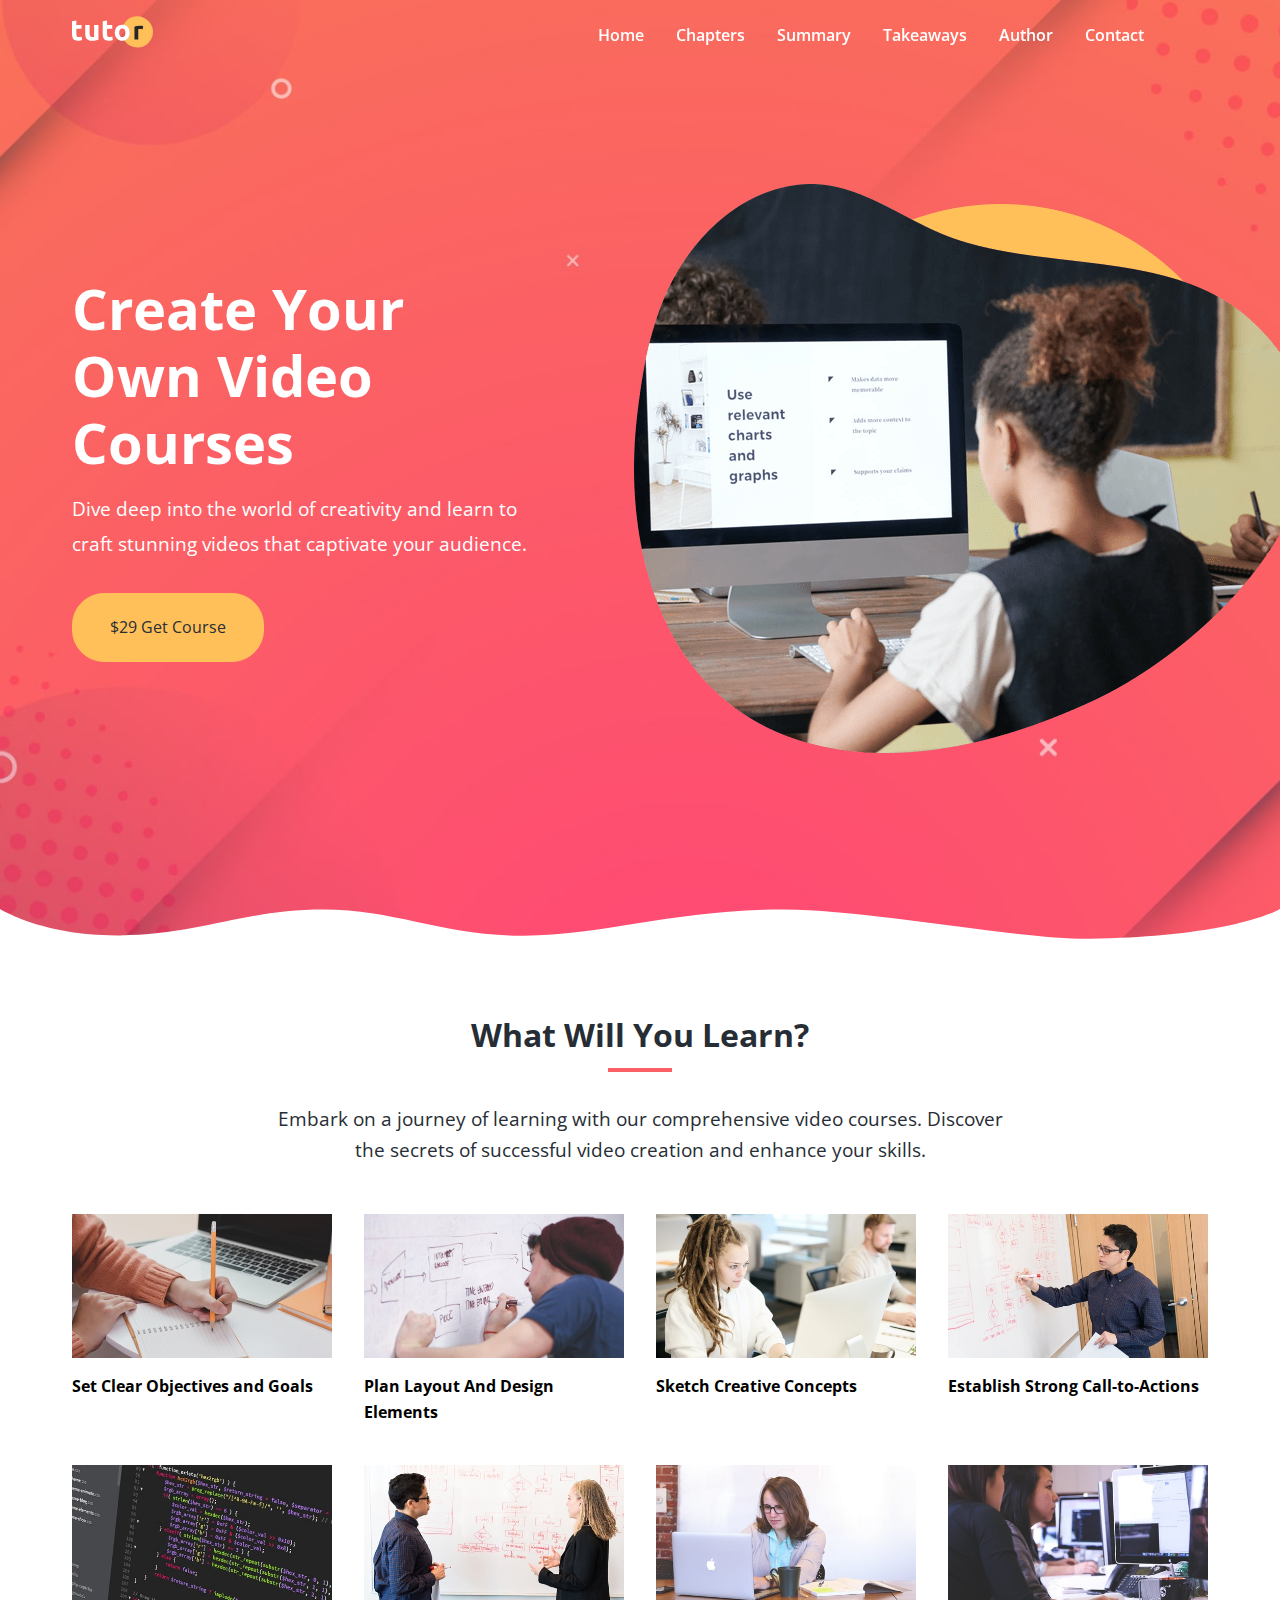
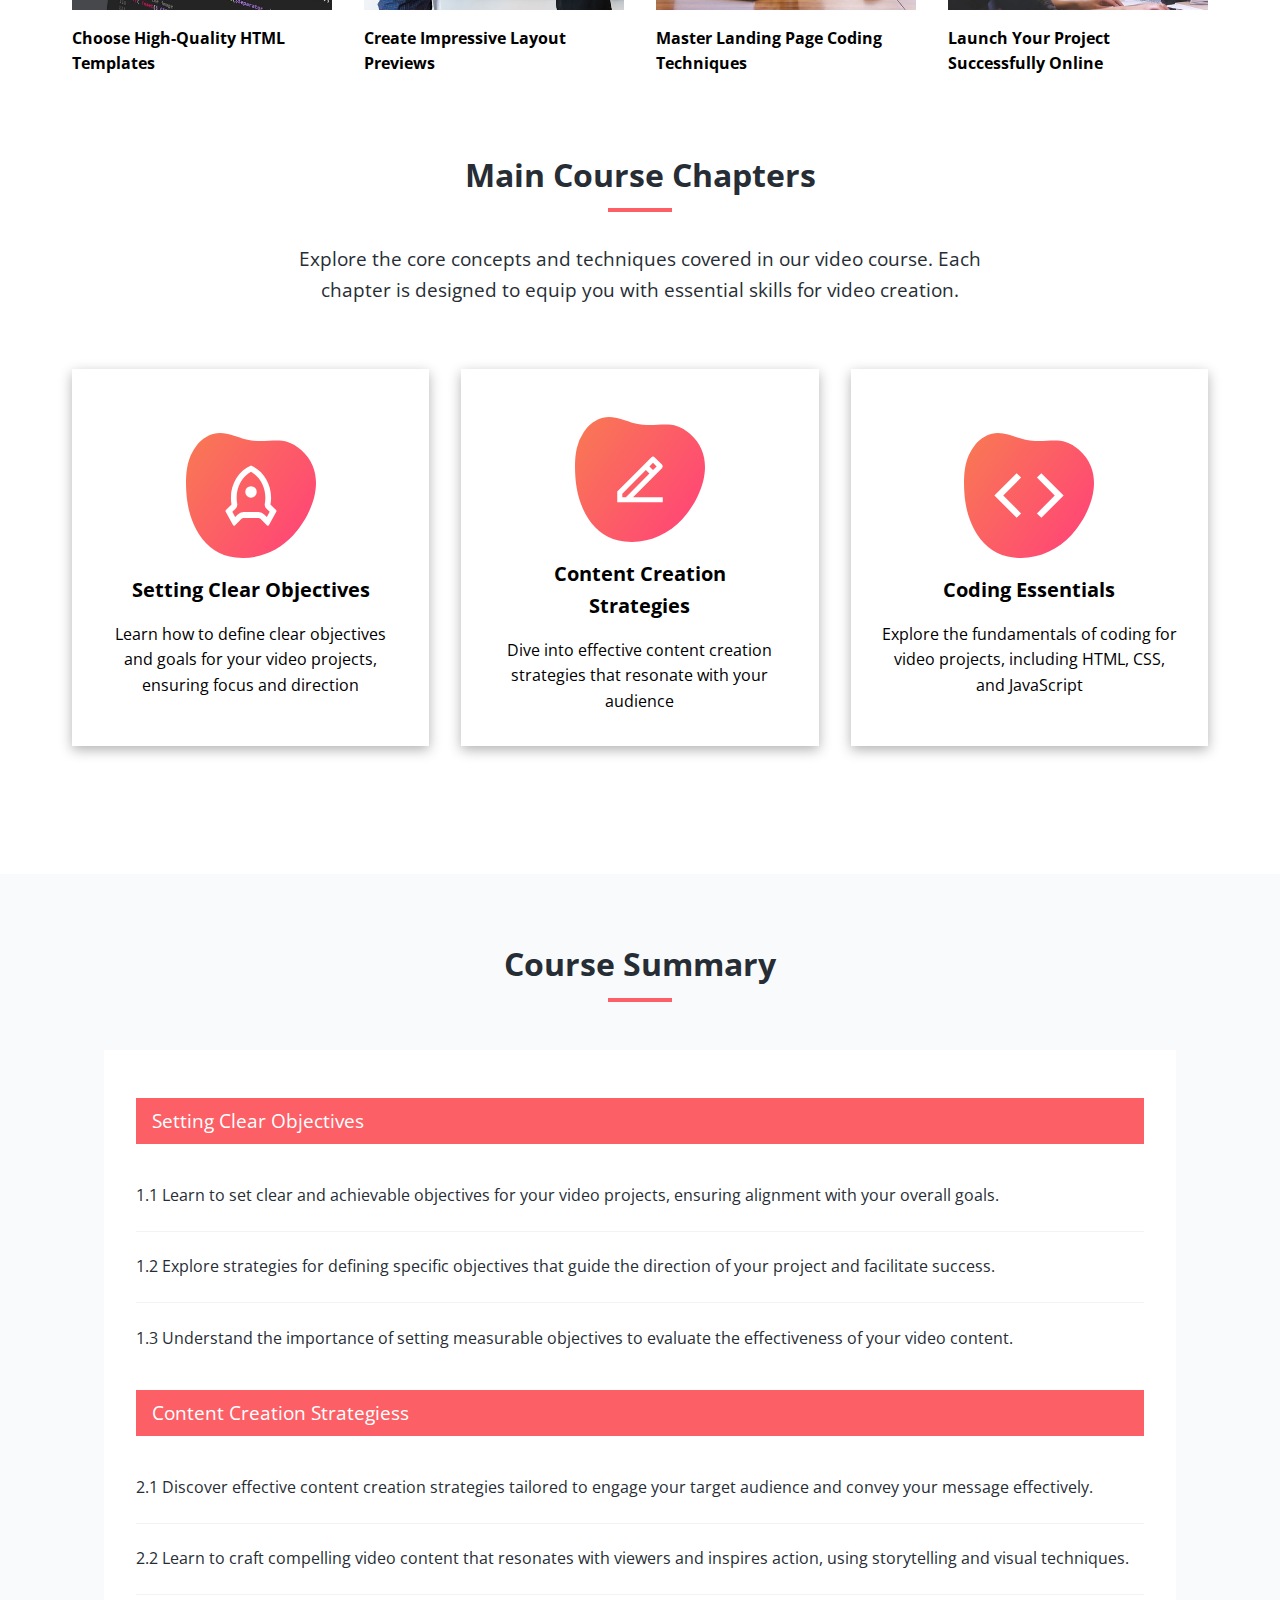
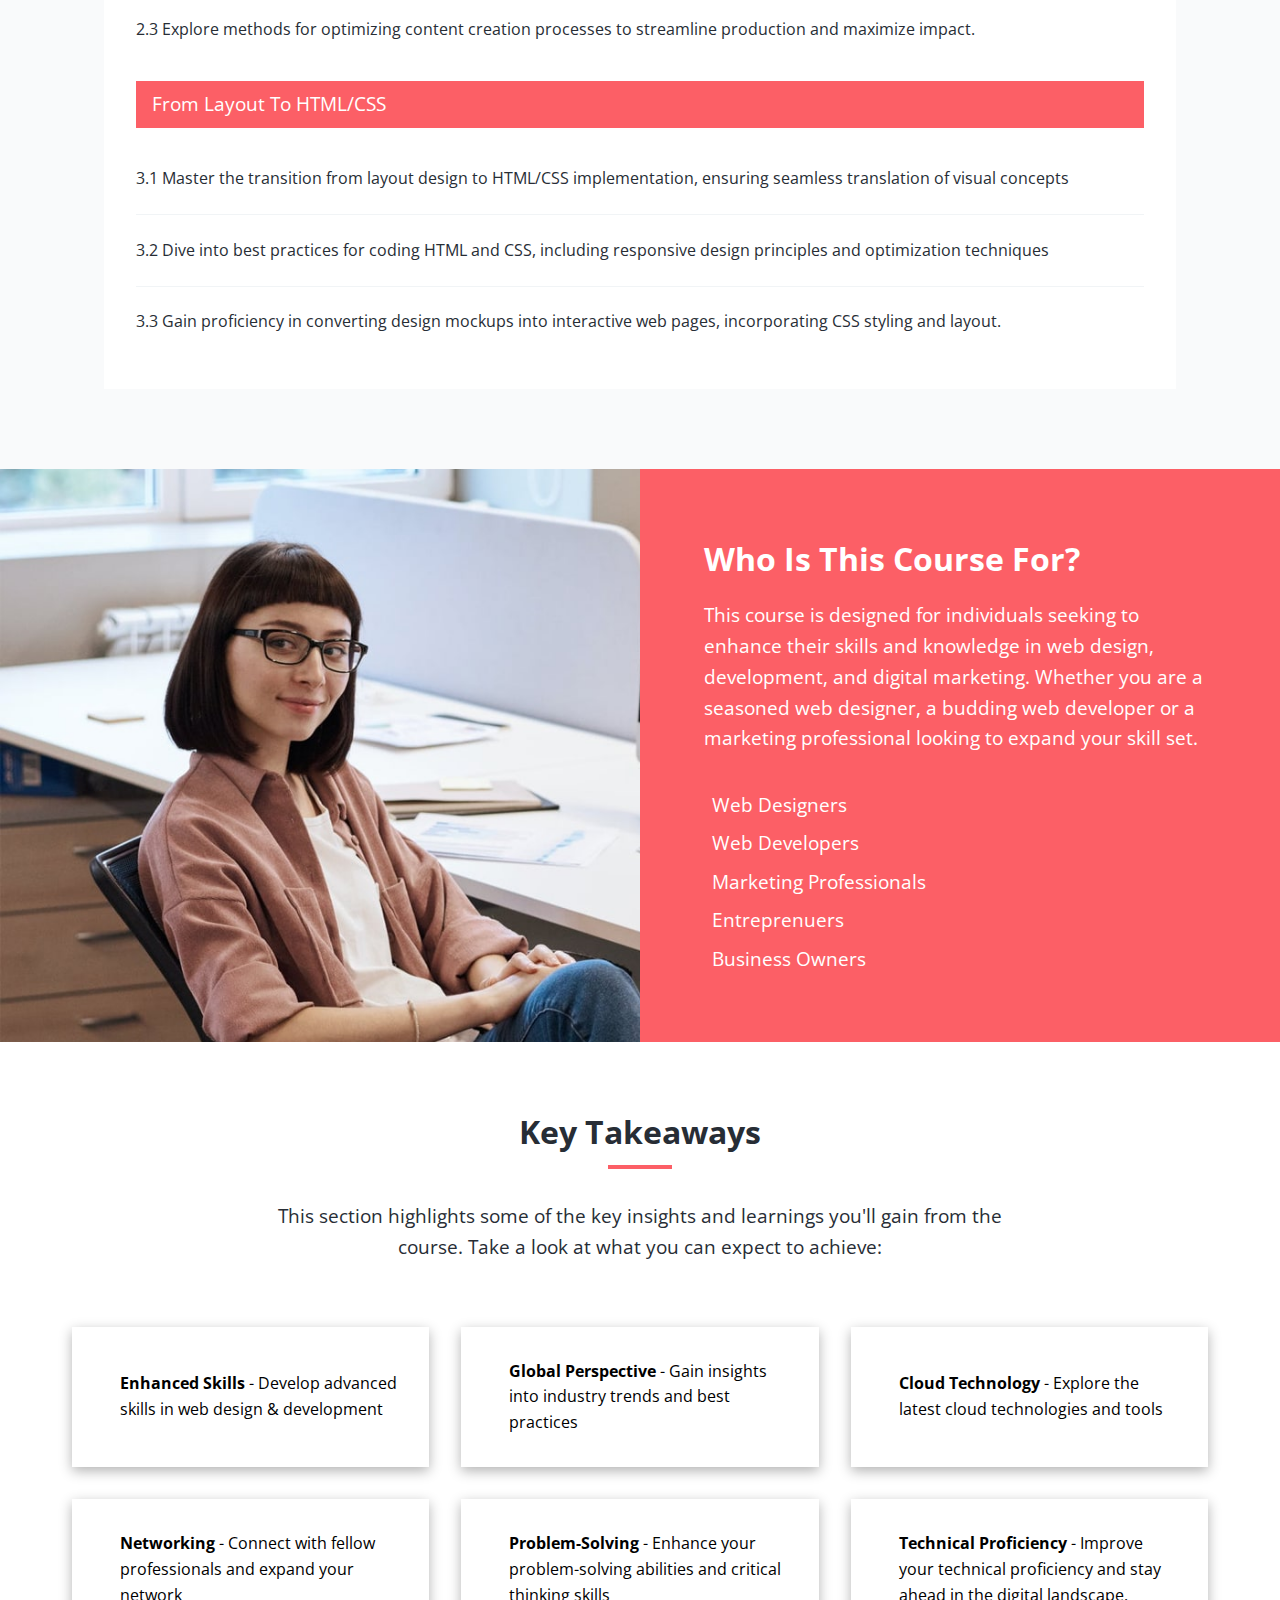
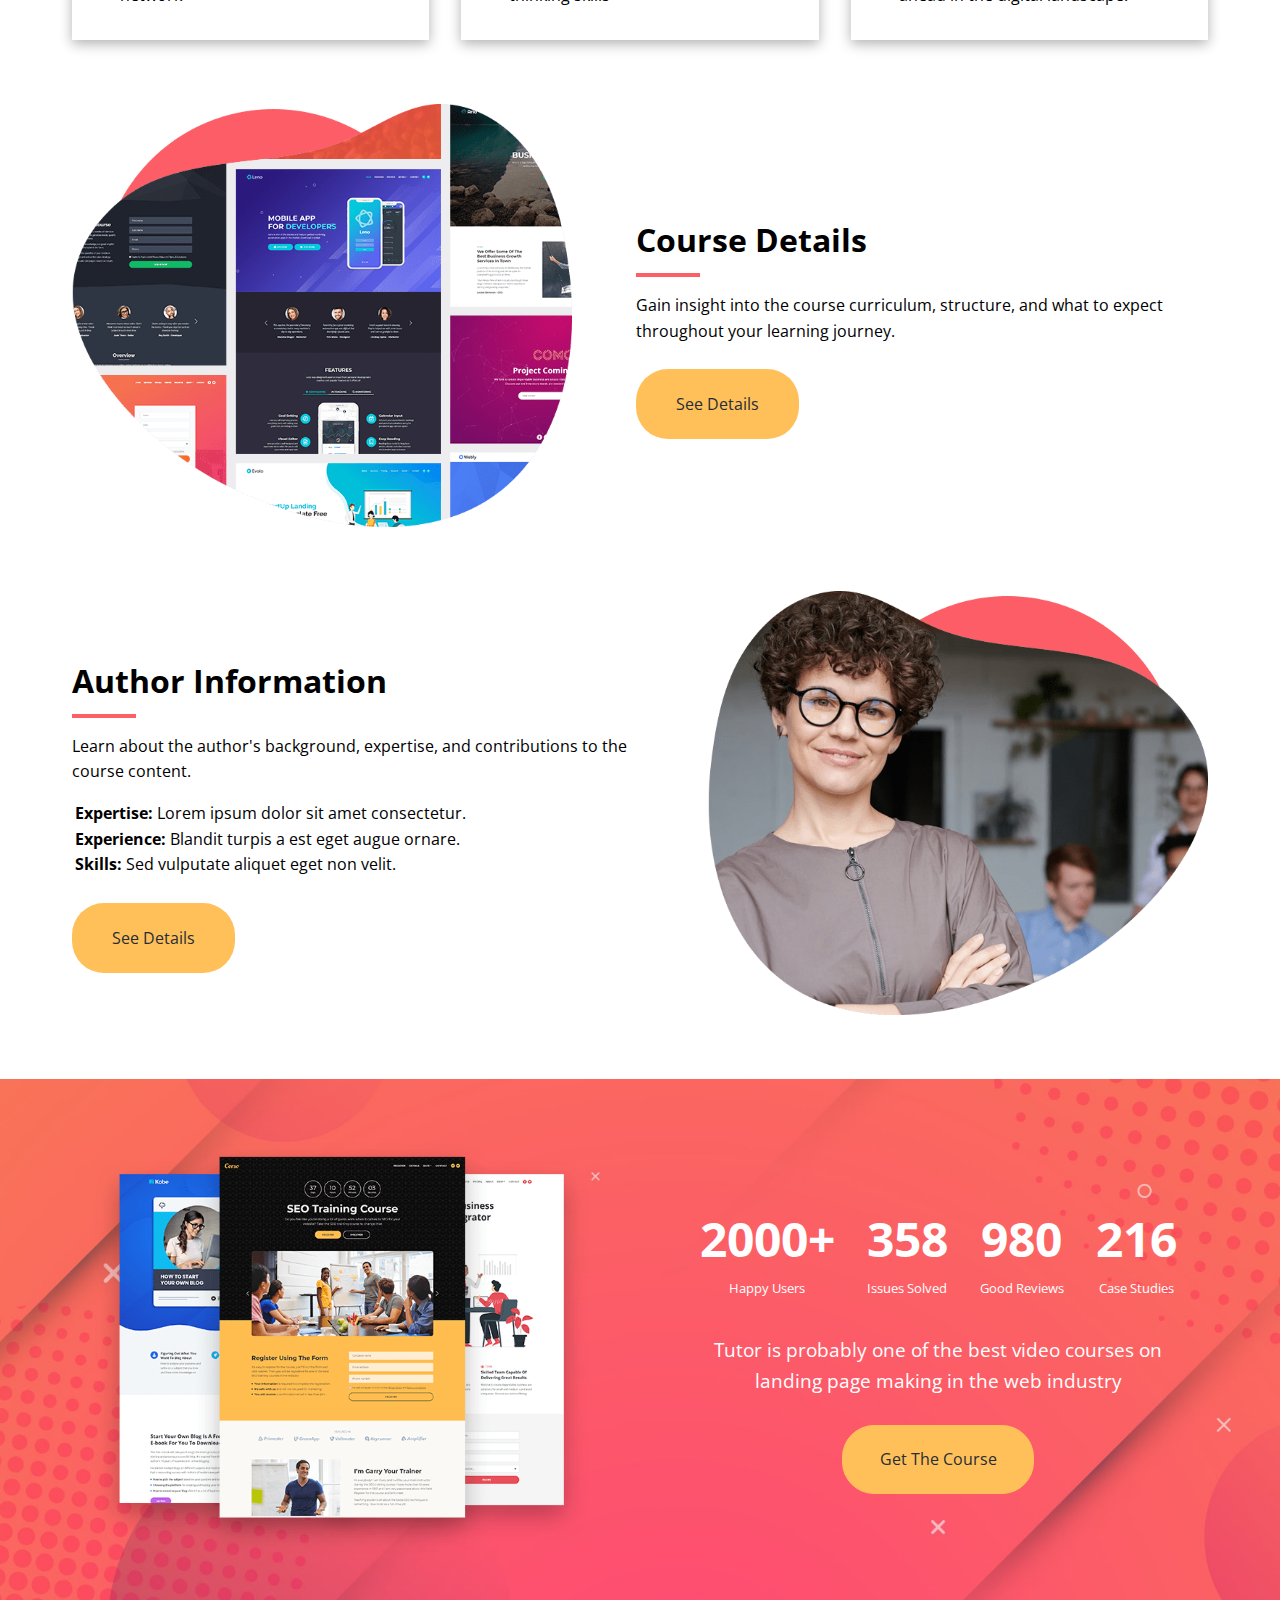
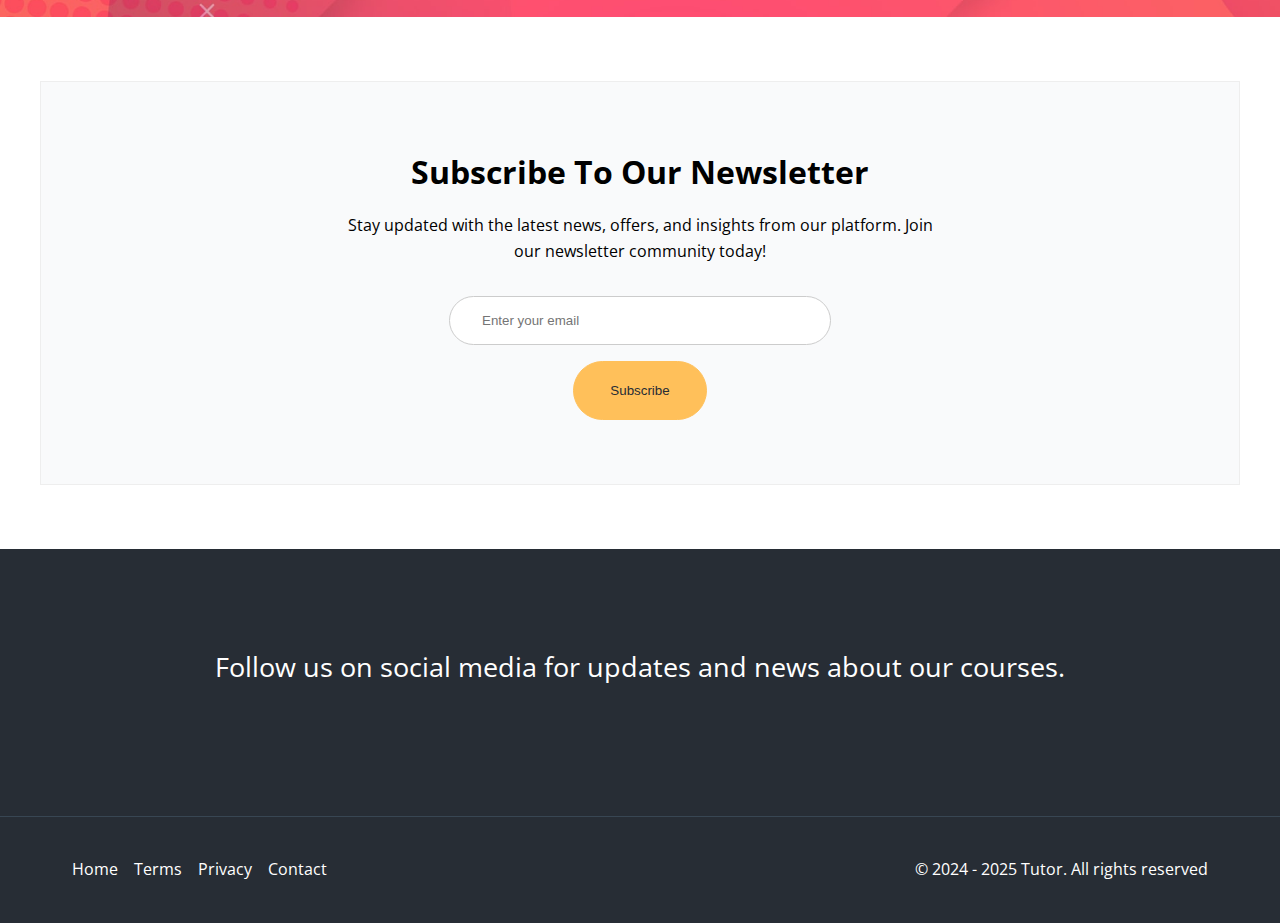
<file: index.html>
<!DOCTYPE html>
<html lang="en">
  <head>
    <meta charset="UTF-8" />
    <meta name="viewport" content="width=device-width, initial-scale=1.0" />
    <link
      rel="stylesheet"
      href="https://cdnjs.cloudflare.com/ajax/libs/font-awesome/6.6.0/css/all.min.css"
      integrity="sha512-Kc323vGBEqzTmouAECnVceyQqyqdsSiqLQISBL29aUW4U/M7pSPA/gEUZQqv1cwx4OnYxTxve5UMg5GT6L4JJg=="
      crossorigin="anonymous"
      referrerpolicy="no-referrer"
    />
    <link rel="preconnect" href="https://fonts.googleapis.com" />
    <link rel="preconnect" href="https://fonts.gstatic.com" crossorigin />
    <link
      href="https://fonts.googleapis.com/css2?family=Open+Sans:ital,wght@0,300..800;1,300..800&display=swap"
      rel="stylesheet"
    />
    <link rel="stylesheet" href="./css/style.css" />
    <link rel="icon" type="image/x-icon" href="/images/favicon.png" />
    <title>Welcome to Tutor</title>
  </head>
  <body>
    <nav class="navbar" role="navigation" aria-label="Main Navigation">
      <div class="navbar-flex container">
        <a href="/" aria-label="Logo Home Link"
          ><img src="images/logo.svg" alt="Tutor"
        /></a>

        <div class="main-menu-items">
          <ul class="main-menu-list">
            <li>
              <a href="/">Home</a>
            </li>
            <li>
              <a href="#chapters">Chapters</a>
            </li>
            <li>
              <a href="#summary">Summary</a>
            </li>
            <li>
              <a href="#takeaways">Takeaways</a>
            </li>
            <li>
              <a href="#author">Author</a>
            </li>
            <li>
              <a href="./contact.html">Contact</a>
            </li>
            <li>
              <a
                href="facebook.com"
                target="_blank"
                aria-label="Follow us on Facebook"
              >
                <i class="fa-brands fa-facebook"></i>
              </a>
            </li>
            <li>
              <a href="x.com" target="_blank" aria-label="Follow Us on X">
                <i class="fa-brands fa-twitter"></i>
              </a>
            </li>
          </ul>
        </div>

        <!--Mobile Menu-->
        <div class="mobile-menu">
          <!--Hambuger button-->
          <div
            class="mobile-menu-toggle"
            role="button"
            aria-expanded="false"
            aria-controls="mobile-menu-items"
            aria-label="open mobile menu"
            tabindex="0"
          >
            <i class="fas fa-bars fa-2x"></i>
          </div>
          <!--Mobile Menu Items-->
          <div id="mobile-menu-items" class="mobile-menu-items">
            <ul class="mobile-menu-list">
              <li>
                <a href="/index.html">Home</a>
              </li>
              <li>
                <a href="#chapters">Chapters</a>
              </li>
              <li>
                <a href="#summary">Summary</a>
              </li>
              <li>
                <a href="#takeaways">Takeaways</a>
              </li>
              <li>
                <a href="#author">Author</a>
              </li>
              <li>
                <a href="./contact.html">Contact</a>
              </li>
              <li>
                <a
                  href="facebook.com"
                  target="_blank"
                  aria-label="Follow us on Facebook"
                >
                  <i class="fa-brands fa-facebook"></i>
                </a>
              </li>
              <li>
                <a href="x.com" target="_blank" aria-label="Follow Us on X">
                  <i class="fa-brands fa-twitter"></i>
                </a>
              </li>
            </ul>
          </div>
        </div>
      </div>
    </nav>

    <!--Hero-->
    <header class="hero">
      <div class="container hero-flex">
        <div class="hero-content">
          <h1>Create Your Own Video Courses</h1>
          <p>
            Dive deep into the world of creativity and learn to craft stunning
            videos that captivate your audience.
          </p>

          <a href="#" class="btn">$29 Get Course</a>
        </div>
        <img src="images/header-course.png" alt="herp" />
      </div>

      <svg
        class="frame-decoration"
        data-name="Layer 2"
        xmlns="http://www.w3.org/2000/svg"
        preserveAspectRatio="none"
        viewBox="0 0 1920 192.275"
      >
        <defs>
          <style>
            .cls-1 {
              fill: #ffffff;
            }
          </style>
        </defs>
        <title>frame-decoration</title>
        <path
          class="cls-1"
          d="M0,158.755s63.9,52.163,179.472,50.736c121.494-1.5,185.839-49.738,305.984-49.733,109.21,0,181.491,51.733,300.537,50.233,123.941-1.562,225.214-50.126,390.43-50.374,123.821-.185,353.982,58.374,458.976,56.373,217.907-4.153,284.6-57.236,284.6-57.236V351.03H0V158.755Z"
          transform="translate(0 -158.755)"
        />
      </svg>
    </header>

    <!--Learn Section-->
    <section class="learn">
      <div class="container">
        <div class="section-header">
          <h2>What Will You Learn?</h2>
          <div class="heading-border"></div>
          <p>
            Embark on a journey of learning with our comprehensive video
            courses. Discover the secrets of successful video creation and
            enhance your skills.
          </p>
        </div>

        <div class="topics">
          <div class="topic">
            <div class="topic-image">
              <img src="images/description-1.jpg" alt="topic" />
            </div>
            <div class="topic-text">
              <h3>Set Clear Objectives and Goals</h3>
            </div>
          </div>

          <div class="topic">
            <div class="topic-image">
              <img src="images/description-2.jpg" alt="topic" />
            </div>
            <div class="topic-text">
              <h3>Plan Layout And Design Elements</h3>
            </div>
          </div>

          <div class="topic">
            <div class="topic-image">
              <img src="images/description-3.jpg" alt="topic" />
            </div>
            <div class="topic-text">
              <h3>Sketch Creative Concepts</h3>
            </div>
          </div>

          <div class="topic">
            <div class="topic-image">
              <img src="images/description-4.jpg" alt="topic" />
            </div>
            <div class="topic-text">
              <h3>Establish Strong Call-to-Actions</h3>
            </div>
          </div>

          <div class="topic">
            <div class="topic-image">
              <img src="images/description-5.jpg" alt="topic" />
            </div>
            <div class="topic-text">
              <h3>Choose High-Quality HTML Templates</h3>
            </div>
          </div>

          <div class="topic">
            <div class="topic-image">
              <img src="images/description-6.jpg" alt="topic" />
            </div>
            <div class="topic-text">
              <h3>Create Impressive Layout Previews</h3>
            </div>
          </div>

          <div class="topic">
            <div class="topic-image">
              <img src="images/description-7.jpg" alt="topic" />
            </div>
            <div class="topic-text">
              <h3>Master Landing Page Coding Techniques</h3>
            </div>
          </div>

          <div class="topic">
            <div class="topic-image">
              <img src="images/description-8.jpg" alt="topic" />
            </div>
            <div class="topic-text">
              <h3>Launch Your Project Successfully Online</h3>
            </div>
          </div>
        </div>
      </div>
    </section>

    <!--Main Course Chapters-->
    <section class="chapters section" id="chapters">
      <div class="container">
        <div class="section-header">
          <h2>Main Course Chapters</h2>
          <div class="heading-border"></div>
          <p>
            Explore the core concepts and techniques covered in our video
            course. Each chapter is designed to equip you with essential skills
            for video creation.
          </p>
        </div>

        <div class="chapter-cards">
          <div class="card">
            <img src="./images/chapters-icon-1.svg" alt="" />
            <h3>Setting Clear Objectives</h3>
            <p>
              Learn how to define clear objectives and goals for your video
              projects, ensuring focus and direction
            </p>
          </div>

          <div class="card">
            <img src="./images/chapters-icon-2.svg" alt="" />
            <h3>Content Creation Strategies</h3>
            <p>
              Dive into effective content creation strategies that resonate with
              your audience
            </p>
          </div>

          <div class="card">
            <img src="./images/chapters-icon-3.svg" alt="" />
            <h3>Coding Essentials</h3>
            <p>
              Explore the fundamentals of coding for video projects, including
              HTML, CSS, and JavaScript
            </p>
          </div>
        </div>
      </div>
    </section>

    <!--Course Summary-->

    <section class="summary" id="summary">
      <div class="container">
        <div class="section-header">
          <h2>Course Summary</h2>
          <div class="heading-border"></div>
        </div>

        <div class="section-lists">
          <div class="list">
            <div class="list-header">Setting Clear Objectives</div>
            <div class="list-item">
              1.1 Learn to set clear and achievable objectives for your video
              projects, ensuring alignment with your overall goals.
            </div>

            <div class="list-item">
              1.2 Explore strategies for defining specific objectives that guide
              the direction of your project and facilitate success.
            </div>

            <div class="list-item">
              1.3 Understand the importance of setting measurable objectives to
              evaluate the effectiveness of your video content.
            </div>
          </div>

          <div class="list">
            <div class="list-header">Content Creation Strategiess</div>
            <div class="list-item">
              2.1 Discover effective content creation strategies tailored to
              engage your target audience and convey your message effectively.
            </div>

            <div class="list-item">
              2.2 Learn to craft compelling video content that resonates with
              viewers and inspires action, using storytelling and visual
              techniques.
            </div>

            <div class="list-item">
              2.3 Explore methods for optimizing content creation processes to
              streamline production and maximize impact.
            </div>
          </div>

          <div class="list">
            <div class="list-header">From Layout To HTML/CSS</div>
            <div class="list-item">
              3.1 Master the transition from layout design to HTML/CSS
              implementation, ensuring seamless translation of visual concepts
            </div>

            <div class="list-item">
              3.2 Dive into best practices for coding HTML and CSS, including
              responsive design principles and optimization techniques
            </div>

            <div class="list-item">
              3.3 Gain proficiency in converting design mockups into interactive
              web pages, incorporating CSS styling and layout.
            </div>
          </div>
        </div>
      </div>
    </section>

    <!--Info-->
    <section class="info" id="info">
      <div class="info-container">
        <div class="info-left"></div>
        <info class="info-content">
          <h2>Who Is This Course For?</h2>
          <p>
            This course is designed for individuals seeking to enhance their
            skills and knowledge in web design, development, and digital
            marketing. Whether you are a seasoned web designer, a budding web
            developer or a marketing professional looking to expand your skill
            set.
          </p>
          <ul>
            <li>
              <i class="fas fa-check"></i>
              Web Designers
            </li>
            <li>
              <i class="fas fa-check"></i>
              Web Developers
            </li>
            <li>
              <i class="fas fa-check"></i>
              Marketing Professionals
            </li>
            <li>
              <i class="fas fa-check"></i>
              Entreprenuers
            </li>
            <li>
              <i class="fas fa-check"></i>
              Business Owners
            </li>
          </ul>
        </info>
      </div>
    </section>

    <!--Key Takeaways-->
    <section class="takeaways section" id="takeaways">
      <div class="container">
        <div class="section-header">
          <h2>Key Takeaways</h2>
          <div class="heading-border"></div>
          <p>
            This section highlights some of the key insights and learnings
            you'll gain from the course. Take a look at what you can expect to
            achieve:
          </p>
        </div>

        <div class="takeaway-cards">
          <div class="key-card">
            <i class="fas fa-rocket fa-3x text-primary"></i>
            <p>
              <strong>Enhanced Skills</strong> - Develop advanced skills in web
              design & development
            </p>
          </div>

          <div class="key-card">
            <i class="fas fa-globe fa-3x text-primary"></i>
            <p>
              <strong>Global Perspective</strong> - Gain insights into industry
              trends and best practices
            </p>
          </div>

          <div class="key-card">
            <i class="fas fa-cloud fa-3x text-primary"></i>
            <p>
              <strong>Cloud Technology</strong> - Explore the latest cloud
              technologies and tools
            </p>
          </div>

          <div class="key-card">
            <i class="fas fa-user fa-3x text-primary"></i>
            <p>
              <strong>Networking</strong> - Connect with fellow professionals
              and expand your network
            </p>
          </div>

          <div class="key-card">
            <i class="fas fa-cog fa-3x text-primary"></i>
            <p>
              <strong>Problem-Solving </strong> - Enhance your problem-solving
              abilities and critical thinking skills
            </p>
          </div>

          <div class="key-card">
            <i class="fas fa-server fa-3x text-primary"></i>
            <p>
              <strong>Technical Proficiency</strong> - Improve your technical
              proficiency and stay ahead in the digital landscape.
            </p>
          </div>
        </div>
      </div>
    </section>

    <!--Details Section-->
    <section class="details section" id="details">
      <div class="container details-flex">
        <img src="./images/details.png" alt="details" />
        <div class="details-header">
          <h2>Course Details</h2>
          <div class="heading-border"></div>
          <p>
            Gain insight into the course curriculum, structure, and what to
            expect throughout your learning journey.
          </p>
          <a href="#" class="detail-btn">See Details</a>
        </div>
      </div>
    </section>

    <!--Author Section-->
    <section class="details section" id="author">
      <div class="container details-flex">
        <img src="./images/author.png" alt="author" />
        <div class="details-header author-header">
          <h2>Author Information</h2>
          <div class="heading-border"></div>
          <p>
            Learn about the author's background, expertise, and contributions to
            the course content.
          </p>

          <ul>
            <li>
              <i class="fas fa-chevron-circle-right text-primary"></i>
              <strong>Expertise:</strong> Lorem ipsum dolor sit amet
              consectetur.
            </li>

            <li>
              <i class="fas fa-chevron-circle-right text-primary"></i>
              <strong>Experience:</strong> Blandit turpis a est eget augue
              ornare.
            </li>

            <li>
              <i class="fas fa-chevron-circle-right text-primary"></i>
              <strong>Skills:</strong> Sed vulputate aliquet eget non velit.
            </li>
          </ul>
          <a href="#" class="detail-btn">See Details</a>
        </div>
      </div>
    </section>

    <!--Stats Section-->
    <section class="stats section" id="stats">
      <div class="stats-container stats-flex">
        <img src="./images/stats.png" alt="" />
        <div class="stats-content">
          <div class="stats-details">
            <div class="stats-numbers">
              <h1>2000+</h1>
              <p>Happy Users</p>
            </div>

            <div class="stats-numbers">
              <h1>358</h1>
              <p>Issues Solved</p>
            </div>

            <div class="stats-numbers">
              <h1>980</h1>
              <p>Good Reviews</p>
            </div>

            <div class="stats-numbers">
              <h1>216</h1>
              <p>Case Studies</p>
            </div>
          </div>

          <p>
            Tutor is probably one of the best video courses on landing page
            making in the web industry
          </p>

          <a href="#" class="btn">Get The Course</a>
        </div>
      </div>
    </section>

    <!-- Newsletter -->
    <section class="newsletter section" id="newsletter">
      <div class="container newsletter-flex">
        <h2>Subscribe To Our Newsletter</h2>
        <p>
          Stay updated with the latest news, offers, and insights from our
          platform. Join our newsletter community today!
        </p>
        <form>
          <input
            type="email"
            name="email"
            id="email"
            placeholder="Enter your email"
          />
          <button type="submit" class="btn">Subscribe</button>
        </form>
      </div>
    </section>

    <!-- Social -->
    <section class="social section">
      <div class="container">
        <p>Follow us on social media for updates and news about our courses.</p>
        <div class="social-icons">
          <a
            href="https://facebook.com"
            target="_blank"
            aria-label="Follow Us On Facebook"
          >
            <i class="fa-brands fa-facebook fa-2x"></i>
          </a>
          <a
            href="https://twitter.com"
            target="_blank"
            aria-label="Follow Us On Twitter"
          >
            <i class="fa-brands fa-twitter fa-2x"></i>
          </a>
          <a
            href="https://instagram.com"
            target="_blank"
            aria-label="Follow Us On Instagram"
            ><i class="fa-brands fa-instagram fa-2x"></i>
          </a>
          <a
            href="https://linkdin.com"
            target="_blank"
            aria-label="Follow Us On Linkdin"
            ><i class="fa-brands fa-linkedin fa-2x"></i>
          </a>
          <a
            href="https://youtube.com"
            target="_blank"
            aria-label="Follow Us On Youtube"
          >
            <i class="fa-brands fa-youtube fa-2x"></i>
          </a>
          <a
            href="https://pinterest.com"
            target="_blank"
            aria-label="Follow Us On Pinterest"
          >
            <i class="fa-brands fa-pinterest fa-2x"></i>
          </a>
        </div>
      </div>
    </section>

    <footer class="footer">
      <div class="container footer-flex">
        <ul class="footer-links">
          <li><a href="#">Home</a></li>
          <li><a href="#">Terms</a></li>
          <li><a href="#">Privacy</a></li>
          <li><a href="contact.html">Contact</a></li>
        </ul>
        <p>&copy; 2024 - 2025 Tutor. All rights reserved</p>
      </div>
    </footer>
    <script src="/js/script.js"></script>
  </body>
</html>
</file>
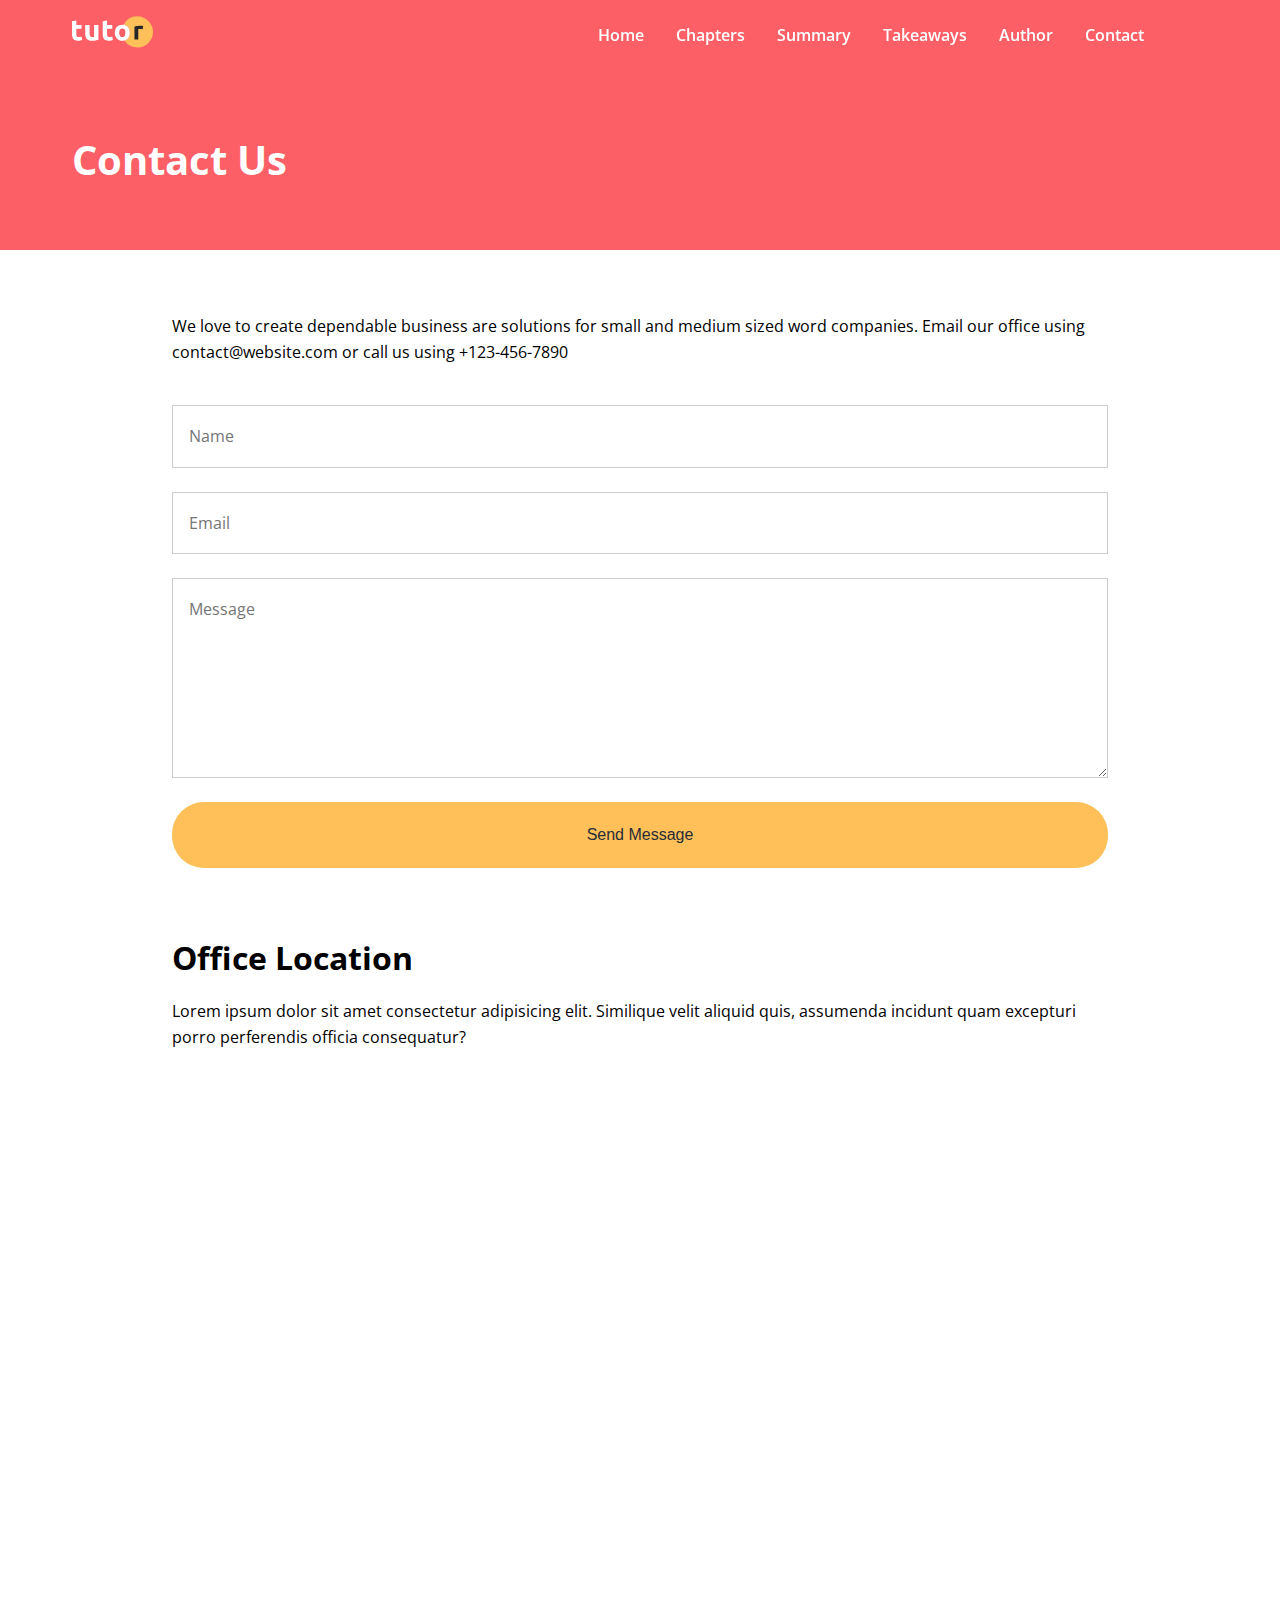
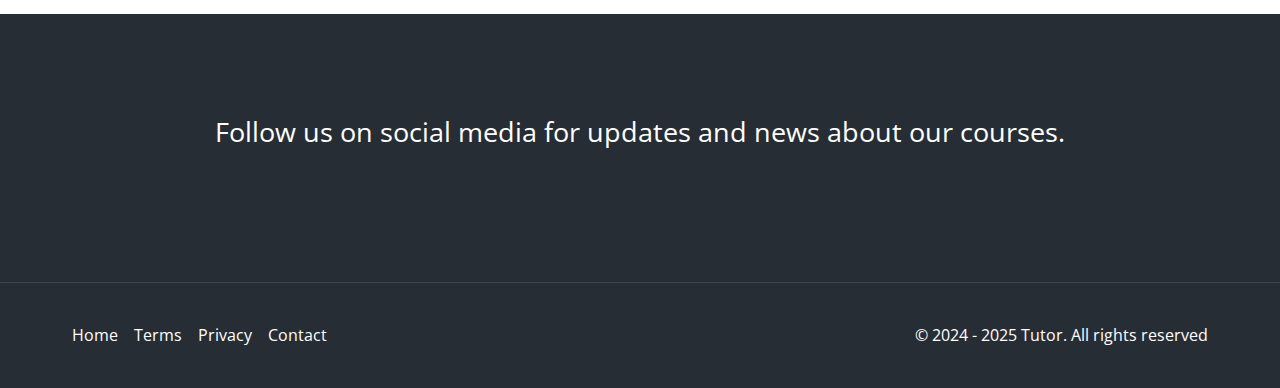
<file: contact.html>
<!DOCTYPE html>
<html lang="en">
  <head>
    <meta charset="UTF-8" />
    <meta name="viewport" content="width=device-width, initial-scale=1.0" />
    <link
      rel="stylesheet"
      href="https://cdnjs.cloudflare.com/ajax/libs/font-awesome/6.6.0/css/all.min.css"
      integrity="sha512-Kc323vGBEqzTmouAECnVceyQqyqdsSiqLQISBL29aUW4U/M7pSPA/gEUZQqv1cwx4OnYxTxve5UMg5GT6L4JJg=="
      crossorigin="anonymous"
      referrerpolicy="no-referrer"
    />
    <link rel="preconnect" href="https://fonts.googleapis.com" />
    <link rel="preconnect" href="https://fonts.gstatic.com" crossorigin />
    <link
      href="https://fonts.googleapis.com/css2?family=Open+Sans:ital,wght@0,300..800;1,300..800&display=swap"
      rel="stylesheet"
    />
    <link rel="stylesheet" href="./css/style.css" />
    <link rel="icon" type="image/x-icon" href="/images/favicon.png" />
    <title>Contacts</title>
  </head>
  <body>
    <nav class="navbar" role="navigation" aria-label="Main Navigation">
      <div class="navbar-flex container">
        <a href="/" aria-label="Logo Home Link"
          ><img src="images/logo.svg" alt="Tutor"
        /></a>

        <div class="main-menu-items">
          <ul class="main-menu-list">
            <li>
              <a href="/index.html">Home</a>
            </li>
            <li>
              <a href="#chapters">Chapters</a>
            </li>
            <li>
              <a href="#summary">Summary</a>
            </li>
            <li>
              <a href="#takeaways">Takeaways</a>
            </li>
            <li>
              <a href="#author">Author</a>
            </li>

            <li>
              <a href="./contact.html">Contact</a>
            </li>
            <li>
              <a
                href="facebook.com"
                target="_blank"
                aria-label="Follow us on Facebook"
              >
                <i class="fa-brands fa-facebook"></i>
              </a>
            </li>
            <li>
              <a href="x.com" target="_blank" aria-label="Follow Us on X">
                <i class="fa-brands fa-twitter"></i>
              </a>
            </li>
          </ul>
        </div>

        <!--Mobile Menu-->
        <div class="mobile-menu">
          <!--Hambuger button-->
          <div
            class="mobile-menu-toggle"
            role="button"
            aria-expanded="false"
            aria-controls="mobile-menu-items"
            aria-label="open mobile menu"
            tabindex="0"
          >
            <i class="fas fa-bars fa-2x"></i>
          </div>
          <!--Mobile Menu Items-->
          <div id="mobile-menu-items" class="mobile-menu-items">
            <ul class="mobile-menu-list">
              <li>
                <a href="/index.html">Home</a>
              </li>
              <li>
                <a href="#chapters">Chapters</a>
              </li>
              <li>
                <a href="#summary">Summary</a>
              </li>
              <li>
                <a href="#takeaways">Takeaways</a>
              </li>
              <li>
                <a href="#author">Author</a>
              </li>

              <li>
                <a href="./contact.html">Contact</a>
              </li>
              <li>
                <a
                  href="facebook.com"
                  target="_blank"
                  aria-label="Follow us on Facebook"
                >
                  <i class="fa-brands fa-facebook"></i>
                </a>
              </li>
              <li>
                <a href="x.com" target="_blank" aria-label="Follow Us on X">
                  <i class="fa-brands fa-twitter"></i>
                </a>
              </li>
            </ul>
          </div>
        </div>
      </div>
    </nav>
    <header class="contact-header">
      <div class="container">
        <h1>Contact Us</h1>
      </div>
    </header>

    <!--Form-->
    <section class="contact-form section">
      <div class="container-sm">
        <p>
          We love to create dependable business are solutions for small and
          medium sized word companies. Email our office using
          contact@website.com or call us using +123-456-7890
        </p>

        <form
          class="form-container"
          action="https://formspree.io/f/mrbgbrqr"
          method="POST"
        >
          <input type="text" placeholder="Name" id="name" name="name" />
          <input type="email" placeholder="Email" id="email" name="email" />
          <textarea
            name="message"
            id="message"
            placeholder="Message"
          ></textarea>

          <button type="submit" class="detail-btn">Send Message</button>
        </form>
      </div>
    </section>

    <!--Location-->
    <section class="location section">
      <div class="container-sm">
        <h2>Office Location</h2>
        <p>
          Lorem ipsum dolor sit amet consectetur adipisicing elit. Similique
          velit aliquid quis, assumenda incidunt quam excepturi porro
          perferendis officia consequatur?
        </p>
        <div class="map">
          <iframe
            src="https://www.google.com/maps/embed?pb=!1m18!1m12!1m3!1d1241.5303553091994!2d-0.14076024298621118!3d51.51210217963597!2m3!1f0!2f0!3f0!3m2!1i1024!2i768!4f13.1!3m3!1m2!1s0x487604d502268421%3A0x6a7d62889992f993!2sRegent+St%2C+Soho%2C+London+W1B+5TH%2C+UK!5e0!3m2!1sen!2sro!4v1476174541049"
            allowfullscreen
          ></iframe>
        </div>
      </div>
    </section>

    <!-- Social -->
    <section class="social section">
      <div class="container">
        <p>Follow us on social media for updates and news about our courses.</p>
        <div class="social-icons">
          <a
            href="https://facebook.com"
            target="_blank"
            aria-label="Follow Us On Facebook"
          >
            <i class="fa-brands fa-facebook fa-2x"></i>
          </a>
          <a
            href="https://twitter.com"
            target="_blank"
            aria-label="Follow Us On Twitter"
          >
            <i class="fa-brands fa-twitter fa-2x"></i>
          </a>
          <a
            href="https://instagram.com"
            target="_blank"
            aria-label="Follow Us On Instagram"
            ><i class="fa-brands fa-instagram fa-2x"></i>
          </a>
          <a
            href="https://linkdin.com"
            target="_blank"
            aria-label="Follow Us On Linkdin"
            ><i class="fa-brands fa-linkedin fa-2x"></i>
          </a>
          <a
            href="https://youtube.com"
            target="_blank"
            aria-label="Follow Us On Youtube"
          >
            <i class="fa-brands fa-youtube fa-2x"></i>
          </a>
          <a
            href="https://pinterest.com"
            target="_blank"
            aria-label="Follow Us On Pinterest"
          >
            <i class="fa-brands fa-pinterest fa-2x"></i>
          </a>
        </div>
      </div>
    </section>

    <footer class="footer">
      <div class="container footer-flex">
        <ul class="footer-links">
          <li><a href="#">Home</a></li>
          <li><a href="#">Terms</a></li>
          <li><a href="#">Privacy</a></li>
          <li><a href="contact.html">Contact</a></li>
        </ul>
        <p>&copy; 2024 - 2025 Tutor. All rights reserved</p>
      </div>
    </footer>
    <script src="/js/script.js"></script>
  </body>
</html>
</file>
<file: css/style.css>
*,
*::before,
*::after {
  margin: 0;
  padding: 0;
  box-sizing: border-box;
}

:root {
  --primary-color: #fc5f66;
  --secondary-color: #ffc05a;
  --light-color: #f9fafb;
  --dark-color: #272d35;
}

html,
body {
  font-family: "Open Sans", sans-serif;
  line-height: 1.6;
  scroll-behavior: smooth;
}

a {
  text-decoration: none;
}

ul {
  list-style: none;
}

img {
  max-width: 100%;
}

.container {
  max-width: 1200px;
  margin: 0 auto;
  padding: 0 2rem;
}

.container-sm {
  max-width: 1000px;
  margin: 0 auto;
  padding: 0 2rem;
}

/* Navbar */
.navbar {
  background: transparent;
  color: white;
  padding: 1rem 2rem;
  position: fixed;
  top: 0;
  right: 0;
  left: 0;
  z-index: 1000;
  transition: background-color 0.3s ease-in-out;
}

.navbar-flex {
  display: flex;
  justify-content: space-between;
  align-items: center;
}

.navbar img {
  width: 81px;
  height: 32px;
}

.navbar .main-menu-list {
  display: flex;
  align-items: center;
  gap: 2rem;
  font-weight: 600;
}

.navbar a {
  color: #ffff;
}

.navbar a:hover {
  color: var(--secondary-color);
}

.navbar i {
  font-size: 1.5rem;
}

/* Mobile Menu */
.mobile-menu {
  display: none;
}

.navbar .mobile-menu-toggle {
  color: #ffff;
  cursor: pointer;
}

.navbar .mobile-menu-items {
  position: absolute;
  top: 100%;
  left: 0;
  width: 100%;
  background: rgba(0, 0, 0, 0.8);
  opacity: 0.95;
  padding: 3rem 2rem;
  text-align: center;
  box-shadow: 0 2px 5px rgba(0, 0, 0, 0.1);
  border-top: 1px solid rgba(255, 255, 255, 0.1);
  transform: translateX(100%);
  transition: transform 0.3s ease;
}

.navbar .mobile-menu-items.active {
  transform: translateX(0);
}

.navbar .mobile-menu-list {
  display: flex;
  flex-direction: column;
  gap: 2rem;
  font-size: 1.2rem;
}

.navbar.navbar-scroll {
  background-color: rgba(235, 77, 85, 0.8);
  backdrop-filter: blur(10px);
}

/*Hero*/
.hero {
  background: #000 url(/images/header-background.jpg) center center/cover
    no-repeat;
  padding: 11.5rem 2rem 8rem;
  color: white;
  overflow-x: hidden;
  position: relative;
}

.hero .hero-flex {
  display: flex;
  justify-content: space-between;
  align-items: center;
  gap: 6rem;
  padding-bottom: 8rem;
}

.hero h1 {
  font-size: 3.5rem;
  line-height: 1.2;
  font-weight: 700;
  margin-bottom: 1rem;
}

.hero p {
  font-size: 1.2rem;
  margin-bottom: 2rem;
  line-height: 1.8;
  font-weight: 400;
}

.hero img {
  width: 100%;
  margin-right: -100px;
}
.btn {
  display: inline-block;
  cursor: pointer;
  border: 1px solid var(--secondary-color);
  background: var(--secondary-color);
  padding: 1.3rem 2.3rem;
  border-radius: 32px;
  color: var(--dark-color);
  transition: all 0.2s;
}

.btn:hover {
  border: 1px solid white;
  background: transparent;
  color: white;
}

.hero .frame-decoration {
  position: absolute;
  bottom: 0;
  left: 0;
  width: 100%;
  height: 100px;
}

.section {
  margin: 4rem 0;
}

/* Section Header */

.section-header {
  max-width: 750px;
  margin: 0 auto;
  text-align: center;
  margin-bottom: 3rem;
}

.section-header h2 {
  font-size: 2rem;
  font-weight: 700;
  color: var(--dark-color);
  margin-bottom: 0.5rem;
}

.section-header p {
  font-size: 1.2rem;
  color: var(--dark-color);
}

.heading-border {
  width: 64px;
  height: 4px;
  background: var(--primary-color);
  margin: 0 auto 2rem;
}

/* Topics */

.topics {
  display: grid;
  grid-template-columns: repeat(4, 1fr);
  gap: 2rem;
}

.topic img {
  cursor: pointer;
  transition: transform 0.3s;
}

.topic img:hover {
  transform: scale(1.1);
}

.topic-text h3 {
  font-size: 1rem;
  font-weight: 700;
  margin: 0.5rem 0;
}

/*Chapters*/

.chapter-cards {
  display: grid;
  grid-template-columns: repeat(3, 1fr);
  gap: 2rem;
  padding: 1rem 0 4rem;
}

.card {
  display: flex;
  flex-direction: column;
  justify-content: center;
  align-items: center;
  text-align: center;
  padding: 2rem 1.75rem;
  background: white;
  box-shadow: 0 4px 12px 0 rgba(0, 0, 0, 0.3);
}

.chapter-cards img {
  width: 130px;
  margin-top: 1rem;
}

.chapter-cards h3 {
  font-size: 1.25rem;
  font-weight: 700;
  margin: 1rem;
}

/* Summary */

.summary {
  background: var(--light-color);
  color: var(--dark-color);
  padding: 4rem 2rem 5rem;
}

.summary .section-lists {
  background: white;
  padding: 2rem;
  margin: 0 2rem;
}

.summary .list-header {
  background: var(--primary-color);
  color: white;
  padding: 0.5rem 1rem;
  font-size: 1.2rem;
  font-weight: 700px;
  margin: 1rem 0;
}

.summary .list-item {
  padding: 1.4rem 0;
  border-bottom: 1px solid #f1f4f6;
}

.summary .list-item:last-child {
  border-bottom: none;
}

/*Info Section*/
.info-container {
  background: url(/images/audience.jpg) top center/cover no-repeat;
  display: flex;
}

.info-content {
  background-color: var(--primary-color);
  color: white;
  flex: 1;
  padding: 4rem;
}

.info-content h2 {
  font-size: 2rem;
  margin-bottom: 1rem;
  font-weight: 700px;
}

.info-content p {
  font-size: 1.2rem;
  margin-bottom: 2rem;
}

.info-content li {
  font-size: 1.2rem;
  line-height: 2;
}

.info-content i {
  margin-right: 0.5rem;
  color: var(--secondary-color);
}

.info-left {
  width: 50%;
}

/* Key Takeaway Section*/

.takeaway-cards {
  margin-top: 4rem;
  display: grid;
  grid-template-columns: repeat(3, 1fr);
  gap: 2rem;
}

.takeaway-cards .key-card {
  display: flex;
  justify-content: center;
  align-items: center;
  background: white;
  box-shadow: 0 4px 12px 0 rgba(0, 0, 0, 0.3);
  padding: 2rem;
  column-gap: 1rem;
}

.key-card i {
  color: var(--primary-color);
}

/* Details and Authors */

.details .details-flex {
  display: flex;
  justify-content: center;
  align-items: center;
  gap: 4rem;
}

.details-flex img {
  width: 100%;
  max-width: 500px;
}

.details-header h2 {
  font-size: 2rem;
  font-weight: 700;
  margin-bottom: 0.5rem;
}

.details-header p {
  margin: 1rem 0 3rem;
}

.details-header .heading-border {
  margin: 0;
}

.detail-btn {
  color: var(--dark-color);
  padding: 1.5rem 2.5rem;
  background: var(--secondary-color);
  border-radius: 32px;
  cursor: pointer;
  transition: all 0.2s;
}

.detail-btn:hover {
  color: white;
  background: var(--primary-color);
}

/* Author */
.details + .details .details-flex {
  flex-direction: row-reverse;
}

.author-header p {
  margin: 1rem 0 1rem;
}

.author-header i {
  color: var(--primary-color);
  margin-right: 0.2rem;
}

.author-header ul {
  margin-bottom: 3rem;
}

/*Stats*/
.stats .stats-container {
  background: url("/images/stats-background.jpg") center center/cover no-repeat;
}

.stats-flex {
  display: flex;
  justify-content: center;
  align-items: center;
  gap: 6rem;
  padding: 4rem 2rem;
}

.stats-content {
  text-align: center;
  max-width: 500px;
}

.stats img {
  max-width: 500px;
}

.stats-details {
  display: flex;
  justify-content: center;
  align-items: center;
  gap: 2rem;
  text-align: center;
  margin-bottom: 0.5rem;
  flex-wrap: wrap;
}

.stats-content {
  color: white;
}

.stats-details h1 {
  font-size: 3rem;
}

.stats-content p {
  font-size: 1.2rem;
  margin-bottom: 1.8rem;
}

.stats-details p {
  font-size: 0.8rem;
}

/* Newsletter */
.newsletter {
  text-align: center;
  margin: 0 2rem;
}

.newsletter-flex {
  display: flex;
  gap: 1rem;
  flex-direction: column;
  justify-content: center;
  align-items: center;
  background: var(--light-color);
  border: 1px solid #eee;
  padding: 4rem 2rem;
}

.newsletter h2 {
  font-size: 2rem;
  font-weight: 700;
}

.newsletter p {
  max-width: 600px;
}

.newsletter input[type="email"] {
  padding: 1rem 2rem;
  border: 1px solid #ccc;
  border-radius: 32px;
  width: 100%;
  max-width: 400px;
  margin: 1rem 0;
}

/* Social */
.social {
  background: var(--dark-color);
  color: #fff;
  padding: 6rem 2rem;
  text-align: center;
  font-size: 1.7rem;
  margin-bottom: 0;
}

.social a,
.footer a {
  color: #fff;
}

.social a:hover,
.footer a:hover {
  color: var(--secondary-color);
}

.social p {
  margin-bottom: 2rem;
}

.social .social-icons {
  display: flex;
  justify-content: center;
  gap: 1rem;
  margin-top: 2rem;
}

/* Footer */
.footer {
  background: var(--dark-color);
  color: #fff;
  border-top: 1px solid #384653;
  padding: 0.5rem 2rem;
}

.footer-flex {
  display: flex;
  justify-content: space-between;
  align-items: center;
}

.footer ul {
  display: flex;
  justify-content: center;
  gap: 1rem;
  margin: 2rem 0;
}

/*Contact Us*/
.contact-header {
  height: 250px;
  padding-top: 8rem;
  color: white;
  background: var(--primary-color);
}

.contact-header h1 {
  font-size: 2.5rem;
  font-weight: 700;
  margin-bottom: 1rem;
}

.form-container {
  margin-top: 2.5rem;
  display: flex;
  flex-direction: column;
  gap: 1.5rem;
}

.form-container input,
.form-container textarea {
  border: 1px solid #ccc;
  font-size: 1rem;
  padding: 1.2rem 1rem;
  width: 100%;
  font-family: inherit;
}

.form-container textarea {
  height: 200px;

  font-size: inherit;
}

.form-container .detail-btn {
  border: none;
  font-size: 1rem;
}

/*Location*/

.location h2 {
  font-size: 2rem;
  font-weight: 700;
  margin-bottom: 1rem;
}

.location p {
  margin-bottom: 2rem;
}

.location .map {
  overflow: hidden;
  position: relative;
  height: 0;
  margin-bottom: 3rem;
  padding-bottom: 50%;
  border-radius: 0.25rem;
}

.location .map iframe {
  position: absolute;
  top: 0;
  left: 0;
  width: 100%;
  height: 100%;
  border: none;
}

/* Media Queries */

@media (max-width: 1200px) {
  .hero .hero-flex {
    gap: 2rem;
  }

  .hero img {
    max-width: 500px;
    margin-right: 0;
  }

  .hero h1 {
    font-size: 3rem;
  }

  .learn .topics {
    grid-template-columns: repeat(3, 1fr);
  }
}

@media (max-width: 992px) {
  .hero-flex {
    flex-direction: column;
    padding-bottom: 4rem;
  }

  .hero {
    text-align: center;
  }

  .hero img {
    max-width: 600px;
    margin-top: 2rem;
  }

  .learn .topics {
    grid-template-columns: repeat(2, 1fr);
  }

  .chapter-cards {
    grid-template-columns: 1fr;
  }

  .takeaway-cards {
    grid-template-columns: 1fr;
  }

  .details-flex,
  .details + .details .details-flex {
    /* flex-wrap: wrap; */
    flex-direction: column;
  }

  .stats-flex {
    /* display: flex;
    justify-content: center;
    align-items: center;
    gap: 6rem; */
    flex-direction: column;
  }
}

@media (max-width: 768px) {
  .main-menu-items {
    display: none;
  }

  .navbar .mobile-menu {
    display: block;
  }

  .navbar .mobile-menu-toggle {
    display: block;
    padding: 10px;
  }

  .info-container {
    flex-direction: column;
  }

  .info-content {
    padding: 2rem;
  }

  .info-content h2 {
    font-size: 1.5rem;
  }

  .info-content p {
    font-size: 1rem;
  }

  .info-left {
    display: none;
  }

  .social .social-icons {
    flex-wrap: wrap;
  }

  .social p {
    font-size: 1.2rem;
  }

  .social i {
    font-size: 2rem;
  }

  .footer {
    padding: 0.5rem 1rem;
  }

  .footer-flex {
    flex-direction: column;
    text-align: center;
  }
}

@media (max-width: 576px) {
  .hero {
    padding-right: 0.2rem;
    padding-left: 0.2rem;
  }

  .hero h1 {
    font-size: 2.5rem;
  }

  .hero img {
    max-width: 350px;
  }

  .learn .topics {
    grid-template-columns: 1fr;
  }

  .summary .container {
    padding: 0;
  }

  .stats .stats-details {
    flex-direction: column;
  }

  .newsletter h2 {
    font-size: 1.5rem;
  }

  .newsletter p {
    display: none;
  }
}
</file>
